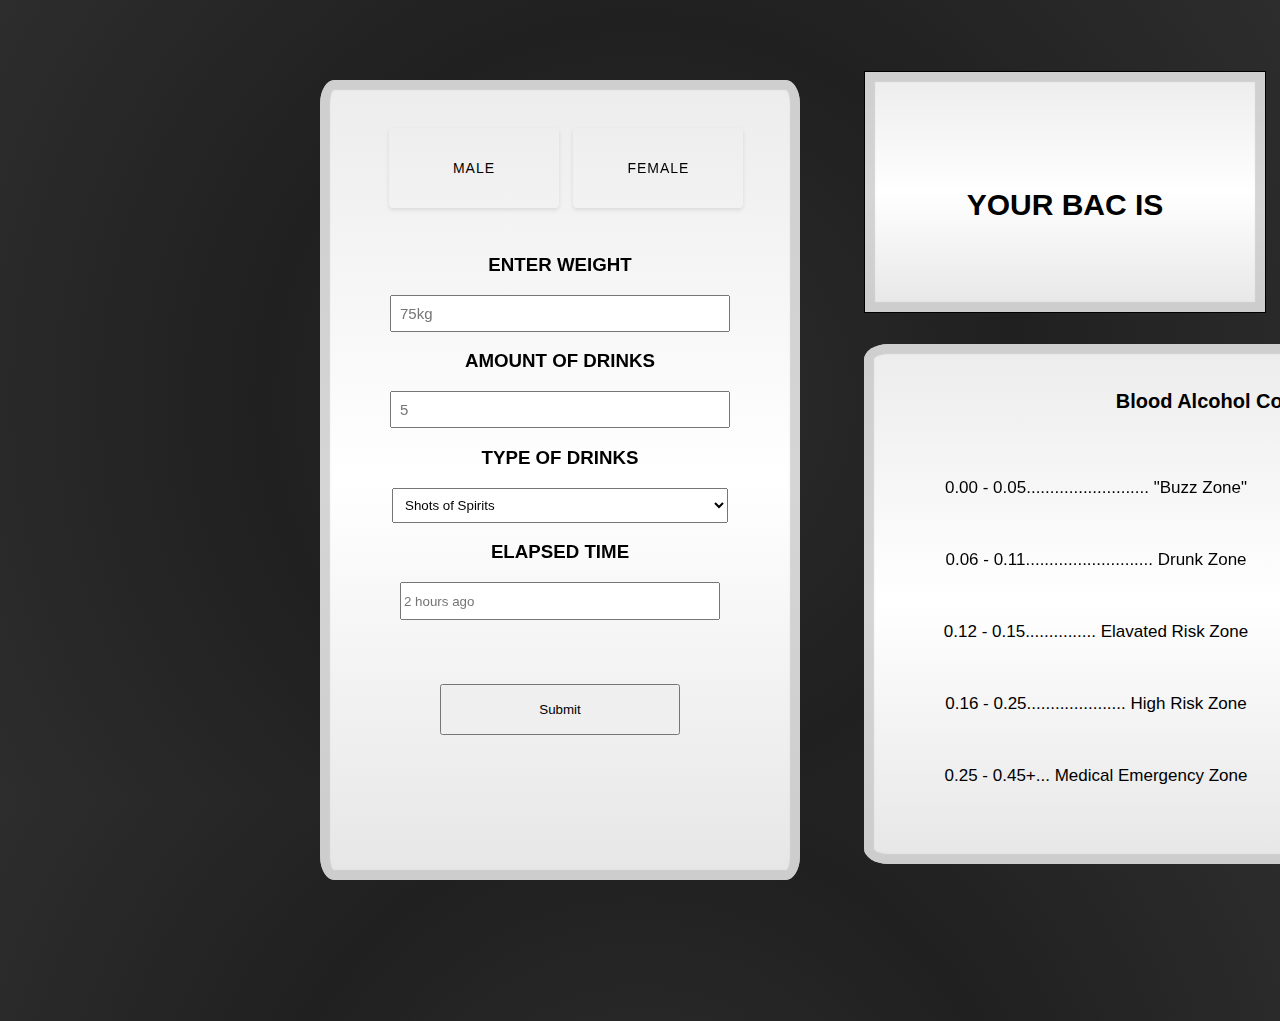
<file: aliceindex.html>
<!DOCTYPE html>
<html lang="en">
<head>
    <meta charset="UTF-8">
    <meta name="viewport" content="width=device-width, initial-scale=1.0">
    <link rel="stylesheet" href="alicemain.css">
    <script src="https://code.jquery.com/jquery-3.5.1.js" integrity="sha256-QWo7LDvxbWT2tbbQ97B53yJnYU3WhH/C8ycbRAkjPDc=" crossorigin="anonymous"></script>
    <title>TheAliceProject</title>
</head>
<body>
    
    <main>
        <div class="overlay-background"></div>
        
        <div class="main-container">
            <div class="viewport">
                <form class="gender-buttons" id="gender-buttons">
                    <input class="gender-button" type="radio" name="tools" id="tool-1" value="0.55">
                    <label class="for-gender-button" for="tool-1">Male</label>
                    <input class="gender-button" type="radio" name="tools" id="tool-2" value="0.68">
                    <label class="for-gender-button" for="tool-2">Female</label>
                </form>
                <div class="weight-input" >
                    <h3>ENTER WEIGHT</h3>
                    <input id="weight-input" type="number" placeholder="75kg" required>
                </div>
                <div class="alcohol-content" >
                    <h3>AMOUNT OF DRINKS</h3>
                    <input id="alcohol-content" type="number" placeholder="5" required>
                </div>
                <div class="alcohol-type">
                    <h3>TYPE OF DRINKS</h3>
                    <select name="type-of-alcohol" id="alcohol-type">
                        <option value="1">Shots of Spirits</option>
                        <option value="1">Glasses of Wine</option>
                        <option value="1">Pints of Beer</option>
                    </select>
                </div>
                <div class="elapsed-time">
                    <h3>ELAPSED TIME</h3>
                    <input id = "elapsed-time" type="number" placeholder="2 hours ago" required>
                </div>
                <div class="submit-button" >
                    <input type="submit" id="submit-button">
                </div>
                <div class="result-container" id="result-container">
                    <h5>YOUR BAC IS</h5>
                </div>
                <div class="sober-clock" id="sober-clock">
                    <h5>TIME TILL SOBER</h5>
                </div>
                <div class="bac-info">
                    <div class="rating-bar">
                    <h1>- 0.00</h1>
                    <br>
                    <br>
                    <h1>- 0.15</h1>
                    <br>
                    <br>
                    <h1>- 0.30</h1>
                    <br>
                    <br>
                    <h1>- 0.45</h1>
                    </div>
                    <h1>Blood Alcohol Content Guidance</h1>
                    <p>0.00 - 0.05.......................... "Buzz Zone"</p>
                    <br>
                    <p>0.06 - 0.11........................... Drunk Zone</p>
                    <br>
                    <p>0.12 - 0.15............... Elavated Risk Zone</p>
                    <br>
                    <p>0.16 - 0.25..................... High Risk Zone</p>
                    <br>
                    <p>0.25 - 0.45+... Medical Emergency Zone</p>
                </div>
            </div>
        </div>



    </main>

    <script type="text/javascript" src="alicemain.js"></script>
    
</body>
</html>
</file>
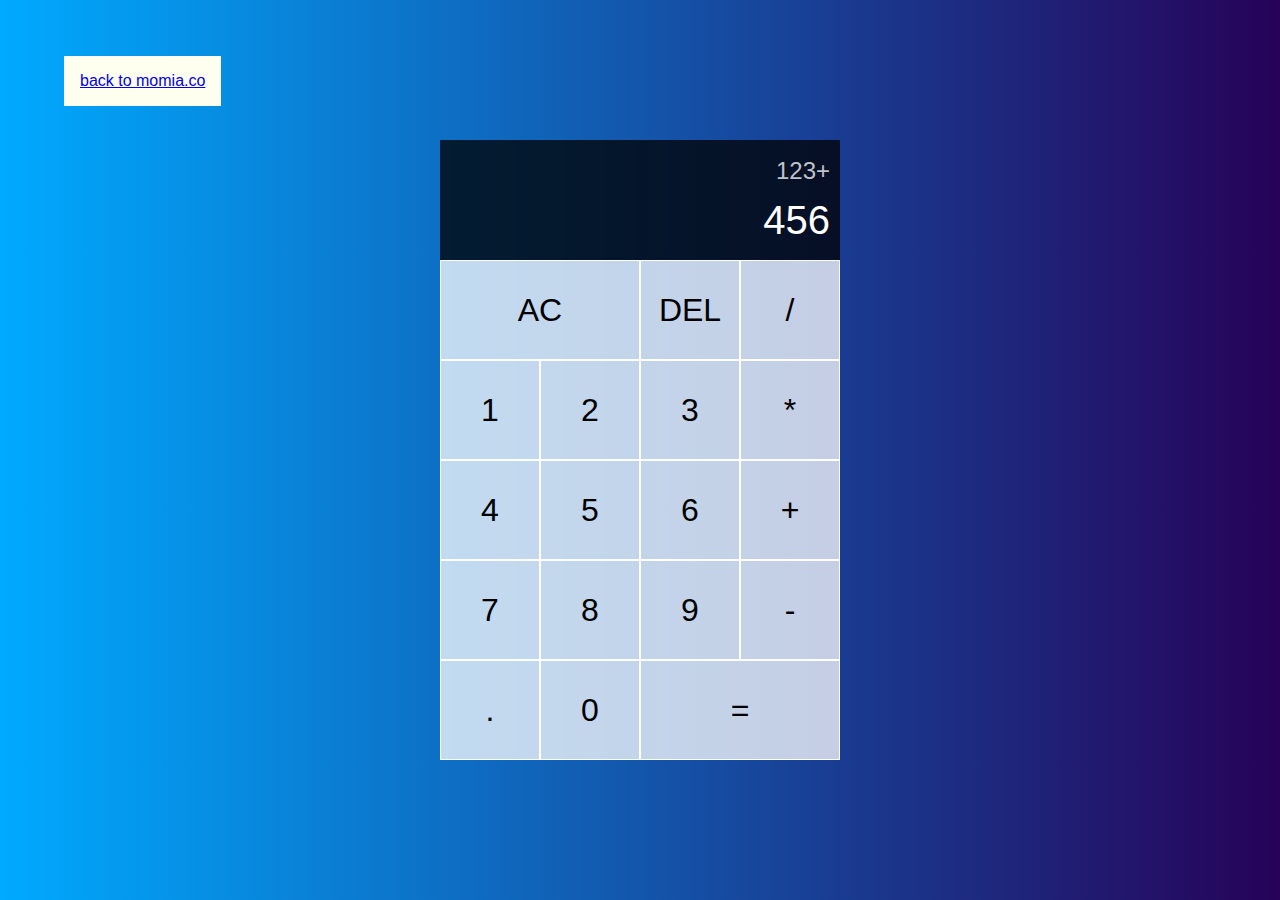
<file: calculatorindex.html>
<!DOCTYPE html>
<html lang="en">
<head>
    <meta charset="UTF-8">
    <meta name="viewport" content="width=device-width, initial-scale=1.0">
    <title>Calculator</title>
    <link rel="stylesheet" href="calculatorstyles.css">
    <script type="text/javascript" src="calculatorscript.js" defer></script>
</head>
<body>
    <div class="back-to-main">
        <a href="index.html">back to momia.co</a>
     </div>

    <div class="calculator-grid">
        <div class="output">
            <div data-previous-operand class="previous-operand">123+</div>
            <div data-current-operand class="current-operand">456</div>
        </div>
            <button data-all-clear class="span-two">AC</button>
            <button data-delete>DEL</button>
            <button data-operation>/</button>
            <button data-number>1</button>
            <button data-number>2</button>
            <button data-number >3</button>
            <button data-operation>*</button>
            <button data-number>4</button>
            <button data-number >5</button>
            <button data-number>6</button>
            <button data-operation>+</button>
            <button data-number >7</button>
            <button data-number>8</button>
            <button data-number>9</button>
            <button data-operation>-</button>
            <button data-number>.</button>
            <button data-number id="zero">0</button>
            <button data-equals class="span-two">=</button>
    </div>
    
</body>
</html>
</file>
<file: alicemain.css>
@import url('https://fonts.googleapis.com/css?family=Poppins:100,100i,200,200i,300,300i,400,400i,500,500i,600,600i,700,700i,800,800i,900,900i&subset=devanagari,latin-ext');

html{
    font-family: 'Nunito', sans-serif;
}

body {
    width: auto;
    height: auto;
    padding: 0;
    margin: 0;
    background: radial-gradient(circle, rgba(45,45,45,1) 0%, rgb(32, 32, 32) 50%, rgba(45,45,45,1) 100%);
 

}

.back-to-main{
    position: absolute;
    left: 4rem;
    top: 0rem;
    margin-top: 3.5rem;
    background-color: ivory;
    padding: 1rem;
    font-size: 1rem;
    font-family: 'nunito';
}

.viewport{
    width: 30rem;
    height: 50rem;
    position: relative;
    left: 20rem;
    top: 5rem;
    border-radius: 3%;
    background: linear-gradient(0deg, rgba(230,230,230,1) 0%, rgba(255,255,255,1) 50%, rgba(236,236,236,1) 100%);
    box-shadow: 0px 2px 7px 2px rgba(0,0,0,0.75);
    box-shadow: inset 0px 0px 1px 10px rgba(192, 192, 192, 0.66);

}

.gender-buttons{
    position: relative;
    left: 4rem;
    top: 3rem;
    margin-bottom: 5rem;
    
}

.gender-buttons input[type="radio"]{
    opacity: 0;
    position: fixed;
    width: 0;
}

.gender-button:checked + label,
.gender-button:not(:checked) + label{
	position: relative;
	display: inline-block;
	padding: 30px;
	width: 110px;
	font-size: 14px;
	line-height: 20px;
	letter-spacing: 1px;
	margin: 0 auto;
	margin-left: 5px;
	margin-right: 5px;
	margin-bottom: 10px;
	text-align: center;
	border-radius: 4px;
	overflow: hidden;
	cursor: pointer;
	text-transform: uppercase;
	color: var(--white);
	-webkit-transition: all 300ms linear;
	transition: all 300ms linear; 
}
.gender-button:not(:checked) + label{
	background-color: var(--dark-light);
	box-shadow: 0 2px 4px 0 rgba(0, 0, 0, 0.1);
}
#tool-1:checked + label {
	background-color: rgb(173, 218, 255);
	box-shadow: 0 8px 16px 0 rgba(0, 0, 0, 0.2);
}

#tool-2:checked + label {
	background-color: rgb(255, 128, 244);
	box-shadow: 0 8px 16px 0 rgba(0, 0, 0, 0.2);
}

.gender-button:not(:checked) + label:hover{
	box-shadow: 0 8px 16px 0 rgba(0, 0, 0, 0.2);
}
.gender-button:checked + label::before,
.gender-button:not(:checked) + label::before{
	position: absolute;
	content: '';
	top: 0;
	left: 0;
	width: 100%;
	height: 100%;
	border-radius: 4px;
	background-image: linear-gradient(298deg, var(--red), var(--yellow));
	z-index: -1;
}



.weight-input{
    text-align: center;
    position: relative;
    
}

.weight-input input{
    padding: 0.5rem;
    font-size: 15px;
    width: 20rem;
}

.alcohol-content{
        text-align: center;
        position: relative;
        
}

.alcohol-content input{
    padding: 0.5rem;
    font-size: 15px;
    width: 20rem;
}

.measurement-units{
    display: grid;
    grid-template-columns: repeat(3, 1fr);
    grid-gap: 2rem;
    position: relative;
    top: 1rem;

}

.glasses{
    width: 5rem;
    height: 3rem;
    border-style: solid;
    text-align: center;
    vertical-align: middle;
    line-height: 3rem;
    position: relative;
    top: 1rem;
    left: 0.7rem;
    padding: 1rem;
    border-radius: 10%;
}

.alcohol-type{
    text-align: center;
    position: relative;
    
}

.alcohol-type select{
    padding: 0.5rem;
    width: 21rem;
}

.submit-button input{
    position: relative;
    top: 4rem;
    padding: 1rem;
    width: 15rem;
    left: 7.5rem;
    
}

.result-container{
    position: relative;
    bottom: 37.5rem;
    left: 34rem;
    border-style: solid;
    border-width: 1px;
    height: 15rem;
    width: 25rem;
    text-align: center;
    line-height: 15rem;
    background: linear-gradient(0deg, rgba(230,230,230,1) 0%, rgba(255,255,255,1) 50%, rgba(236,236,236,1) 100%);
    font-size: 60px;
    box-shadow: 0px 2px 7px 2px rgba(0,0,0,0.75);
    box-shadow: inset 0px 0px 1px 10px rgba(192, 192, 192, 0.66);
}

.result-container h5{
    font-size: 30px;
    text-align: center;
    line-height: 5.5;
}

.sober-clock{
    position: relative;
    bottom: 52.6rem;
    left: 60rem;
    border-style: solid;
    border-width: 1px;
    height: 15rem;
    width: 25rem;
    text-align: center;
    line-height: 15rem;
    background: linear-gradient(0deg, rgba(230,230,230,1) 0%, rgba(255,255,255,1) 50%, rgba(236,236,236,1) 100%);
    font-size: 35px;
    box-shadow: 0px 2px 7px 2px rgba(0,0,0,0.75);
    box-shadow: inset 0px 0px 1px 10px rgba(192, 192, 192, 0.66);
}

.sober-clock h5{
    font-size: 30px;
    text-align: center;
    line-height: 5.5;
}
    


.elapsed-time{
    position: relative;
    text-align: center;
    
}

.elapsed-time input{
    width: 19.5rem;
    height: 2rem;
}

.bac-info{
    position: relative;
    width: 51rem;
    height: 32.5rem;
    bottom: 51.5rem;
    left: 34rem;
    background: linear-gradient(0deg, rgba(230,230,230,1) 0%, rgba(255,255,255,1) 50%, rgba(236,236,236,1) 100%);
    box-shadow: 0px 2px 7px 2px rgba(0,0,0,0.75);
    box-shadow: inset 0px 0px 1px 10px rgba(192, 192, 192, 0.66);
    border-radius: 3%;
}

.bac-info h1{
    font-size: 20px;
    text-align: center;
    position: relative;
    bottom: 20rem;
}

.bac-info p{
    text-align: center;
    font-size: 17px;
    align-items: center;
    position: relative;
    bottom: 17rem;
    right: 11rem;
    
}

.rating-bar{
    
    position: relative;
    width: 5rem;
    height: 22rem;
    left: 35rem;
    top: 8rem;
    background: linear-gradient(180deg, rgba(75,247,52,1) 0%, rgba(255,158,21,1) 50%, rgba(253,29,29,1) 100%);
}

.rating-bar h1{
    position: relative;
    bottom: -0.5rem;
    left: 5rem;
    
}
</file>
<file: calculatorstyles.css>
*, *::before, ::after {
    box-sizing: border-box;
    font-family: "Nunito", sans-serif;
    font-weight: normal;

}

body{
    padding: 0;
    margin: 0;
    background: linear-gradient(to right, #00AAFF, #260258);
}

.back-to-main{
    position: absolute;
    left: 4rem;
    top: 0rem;
    margin-top: 3.5rem;
    background-color: ivory;
    padding: 1rem;
    font-size: 1rem;
    font-family: 'nunito';
}

.calculator-grid{
    display: grid;
    justify-content: center;
    align-content: center;
    min-height: 100vh;
    grid-template-columns: repeat(4, 100px);
    grid-template-rows: minmax(120px, auto) repeat(5, 100px);
}

.calculator-grid > button {
    cursor: pointer;
    font-size: 2rem;
    border: 1px solid white;
    outline: none;
    background-color: rgba(255,255, 255, 0.75);
}

.calculator-grid > button:hover {
    background-color: rgba(255, 255, 255, .9);
}

.span-two{
    grid-column: span 2;
}

.output{
    grid-column: 1 / -1;
    background-color: rgba(0,0,0, .75);
    display: flex;
    align-items: flex-end;
    justify-content: space-around;
    flex-direction: column;
    padding: 10px;
    word-wrap: break-word;
    word-break: break-all;

}

.output .previous-operand{
    color: rgba(255,255, 255, 0.75);
    font-size: 1.5rem;
}

.output .current-operand{
    color: white;
    font-size: 2.5rem;
}
</file>
